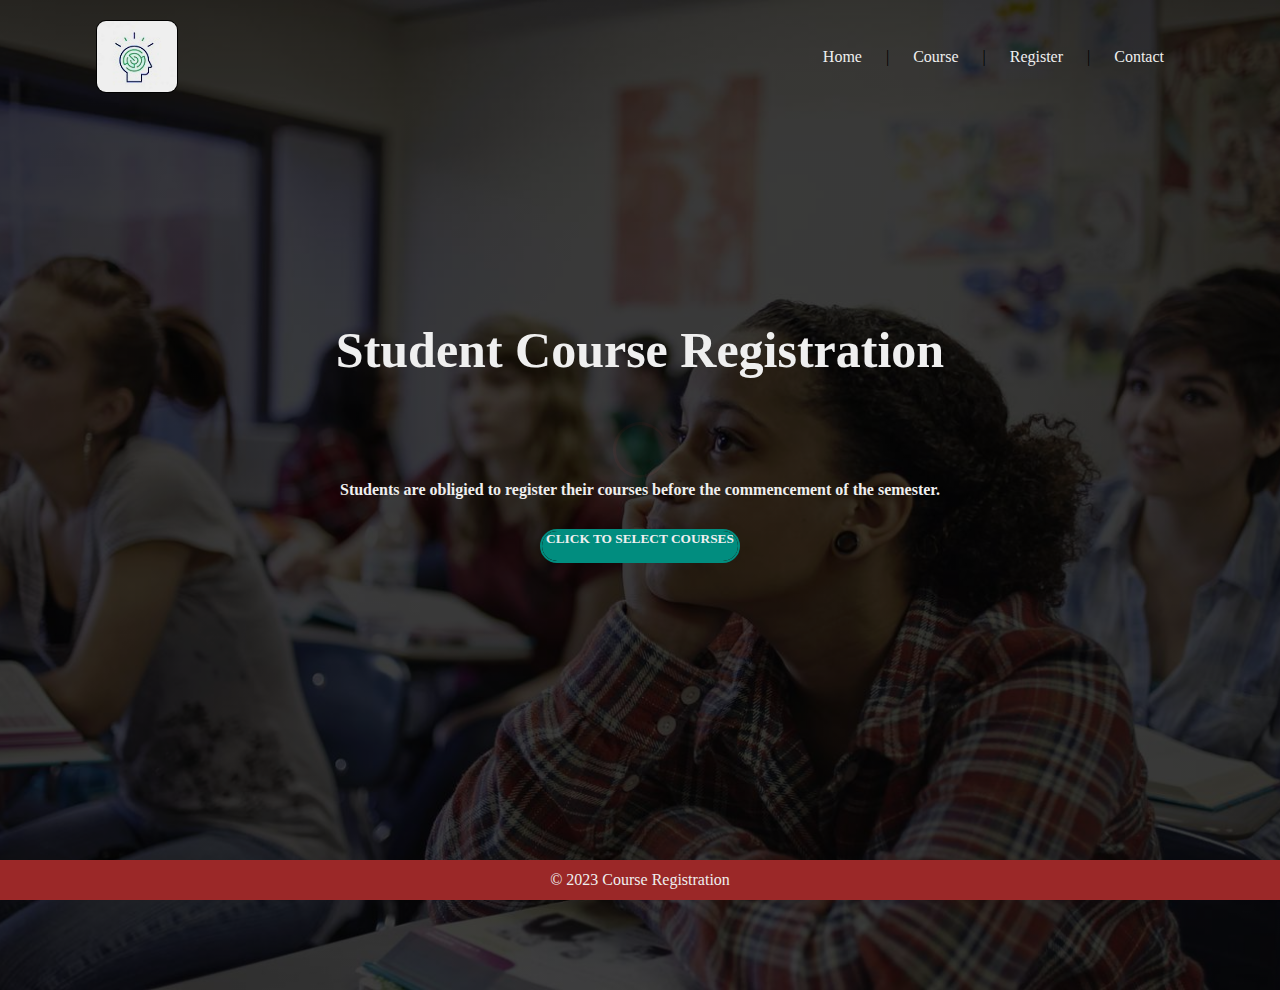
<file: index.HTML>
<!DOCTYPE html>
<html lang="en">
<head>
    <meta charset="UTF-8">
    <meta name="viewport" content="width=device-width, initial-scale=1.0">
    <title>Home</title>
    <link rel="shortcut icon" type="image/x-icon" href="Images\favicon.jpeg" />
    <link rel="stylesheet" href="stycle.CSS">
</head>
<body>
    <!--Preloader-->
    <div class="preloader">
        <div class="loader"></div>
    </div>
    <!-- preloader ends -->

    <div class="motherDiv">
        <header class="mHeader">
            <nav class="mNav">
                <img src="Images\schoollogo.jpeg" alt="schoollogo" class="logo" >
                <div class="mDiv">
                    <span><a href="index.HTML">Home </a></span> |
                    <span><a href="course.HTML">Course </a></span> |
                    <span><a href="register.HTML">Register</a></span> |
                    <span><a href="contact.HTML">Contact</a></span>
                </div>
            </nav>
        </header>
   
        <section class="sectOne">
            <h1>Student Course Registration</h1>
            <p>Students are obligied to register their courses before the commencement of the semester.</p>
            <button><span class="butnSpan"><a href="course.HTML">CLICK TO SELECT COURSES</a></span></button>
        </section>

        <footer class="foota">
                <span>© 2023 Course Registration</span>
        </footer>
    </div>
    
</body>
<script src="jquery/jquery.js" type="text/javascript"></script>
<script src="script.JS" type="text/javascript"></script>
</html>
</file>
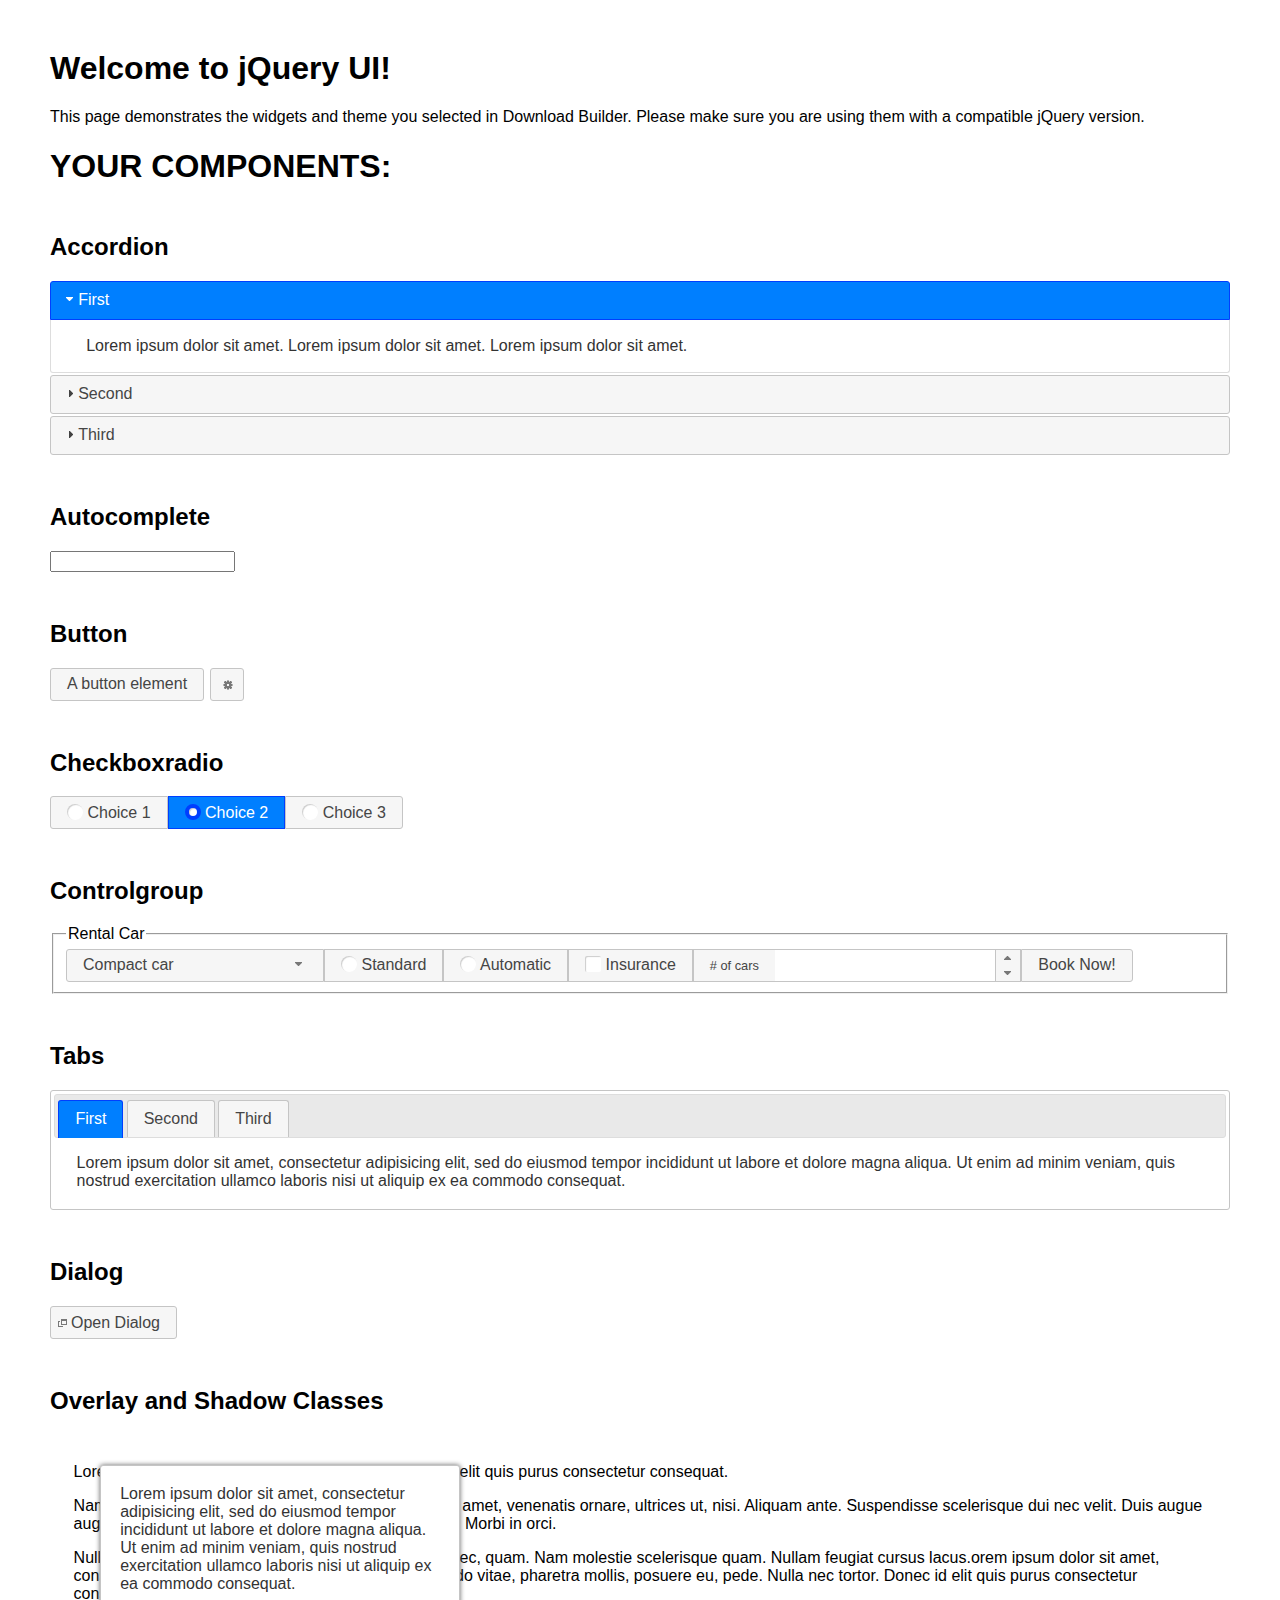
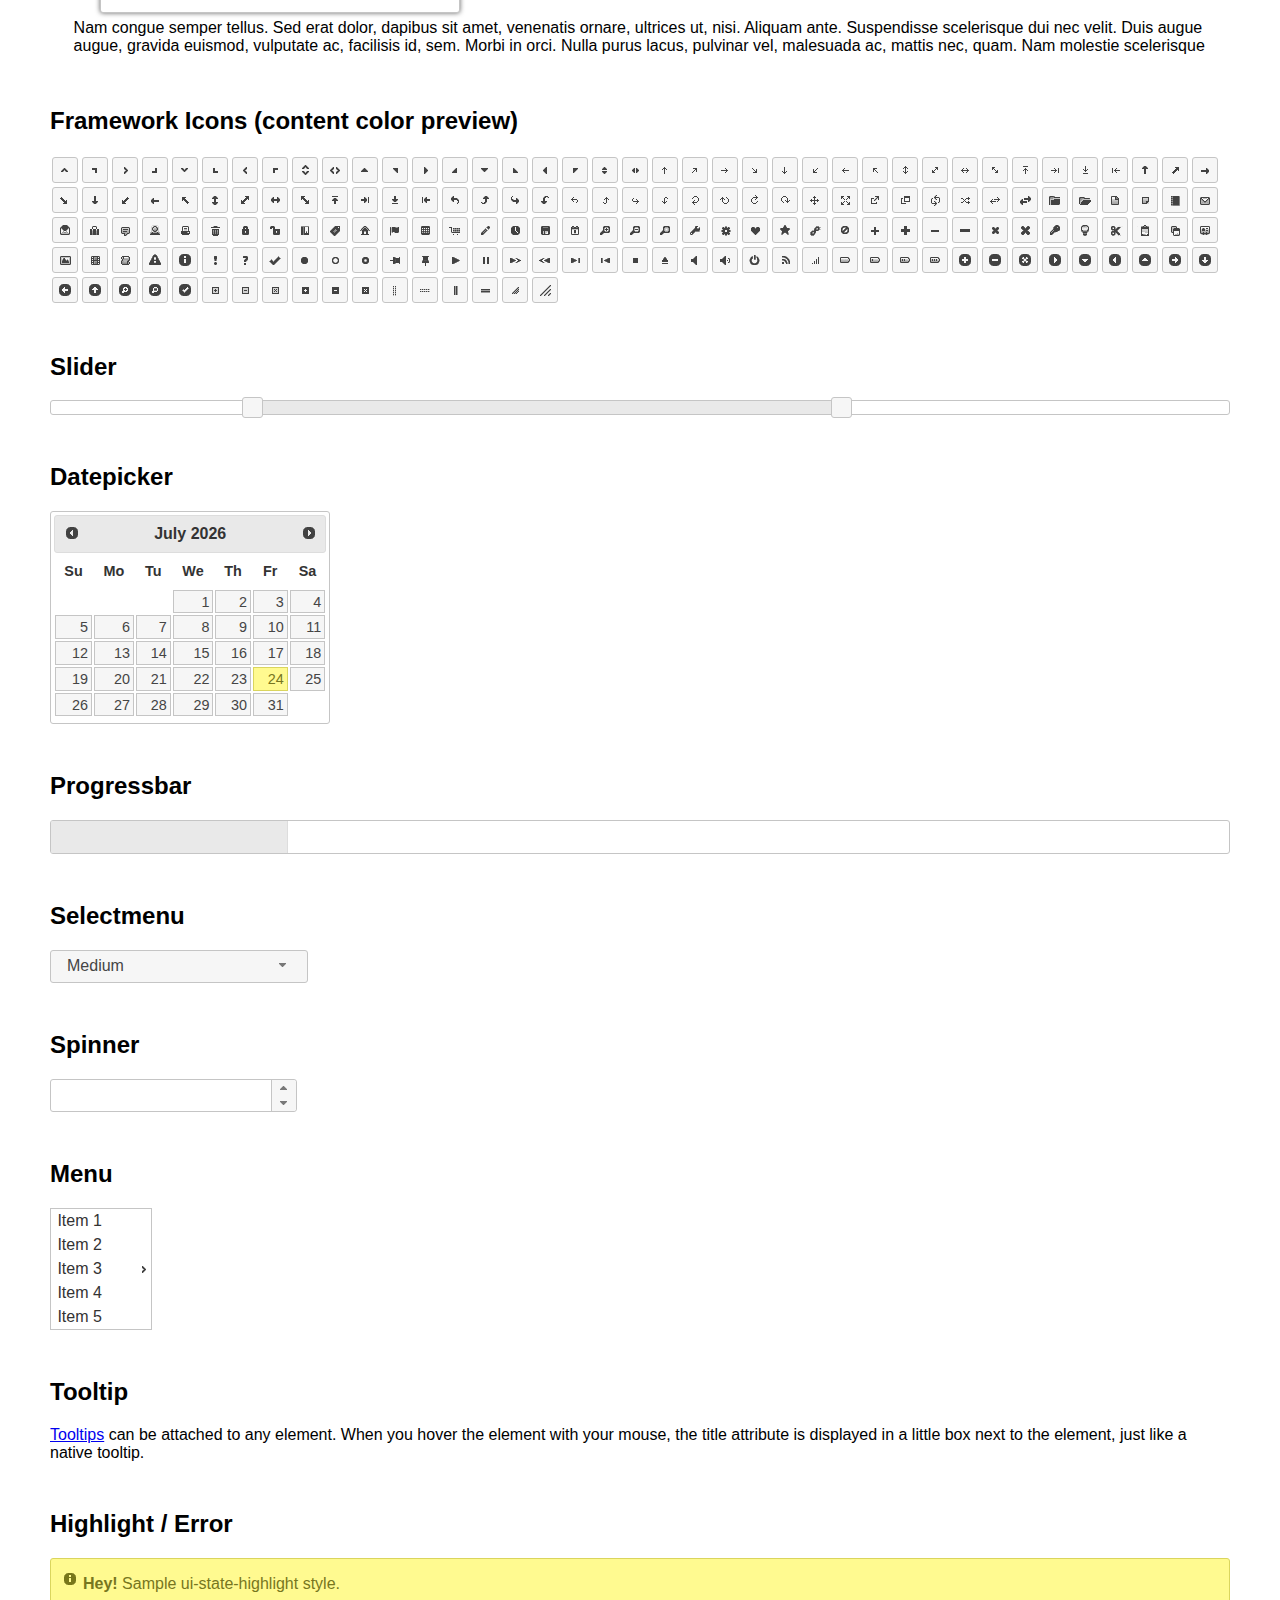
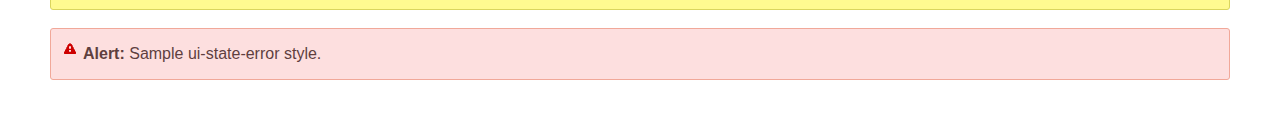
<file: jquery ui/index.html>
<!doctype html>
<html lang="us">
<head>
	<meta charset="utf-8">
	<title>jQuery UI Example Page</title>
	<link href="jquery-ui.css" rel="stylesheet">
	<style>
	body{
		font-family: "Trebuchet MS", sans-serif;
		margin: 50px;
	}
	.demoHeaders {
		margin-top: 2em;
	}
	#dialog-link {
		padding: .4em 1em .4em 20px;
		text-decoration: none;
		position: relative;
	}
	#dialog-link span.ui-icon {
		margin: 0 5px 0 0;
		position: absolute;
		left: .2em;
		top: 50%;
		margin-top: -8px;
	}
	#icons {
		margin: 0;
		padding: 0;
	}
	#icons li {
		margin: 2px;
		position: relative;
		padding: 4px 0;
		cursor: pointer;
		float: left;
		list-style: none;
	}
	#icons span.ui-icon {
		float: left;
		margin: 0 4px;
	}
	.fakewindowcontain .ui-widget-overlay {
		position: absolute;
	}
	select {
		width: 200px;
	}
	</style>
</head>
<body>

<h1>Welcome to jQuery UI!</h1>

<div class="ui-widget">
	<p>This page demonstrates the widgets and theme you selected in Download Builder. Please make sure you are using them with a compatible jQuery version.</p>
</div>

<h1>YOUR COMPONENTS:</h1>

<!-- Accordion -->
<h2 class="demoHeaders">Accordion</h2>
<div id="accordion">
	<h3>First</h3>
	<div>Lorem ipsum dolor sit amet. Lorem ipsum dolor sit amet. Lorem ipsum dolor sit amet.</div>
	<h3>Second</h3>
	<div>Phasellus mattis tincidunt nibh.</div>
	<h3>Third</h3>
	<div>Nam dui erat, auctor a, dignissim quis.</div>
</div>

<!-- Autocomplete -->
<h2 class="demoHeaders">Autocomplete</h2>
<div>
	<input id="autocomplete" title="type &quot;a&quot;">
</div>

<!-- Button -->
<h2 class="demoHeaders">Button</h2>
<button id="button">A button element</button>
<button id="button-icon">An icon-only button</button>

<!-- Checkboxradio -->
<h2 class="demoHeaders">Checkboxradio</h2>
<form style="margin-top: 1em;">
	<div id="radioset">
		<input type="radio" id="radio1" name="radio"><label for="radio1">Choice 1</label>
		<input type="radio" id="radio2" name="radio" checked="checked"><label for="radio2">Choice 2</label>
		<input type="radio" id="radio3" name="radio"><label for="radio3">Choice 3</label>
	</div>
</form>

<!-- Controlgroup -->
<h2 class="demoHeaders">Controlgroup</h2>
<fieldset>
	<legend>Rental Car</legend>
	<div id="controlgroup">
		<select id="car-type">
			<option>Compact car</option>
			<option>Midsize car</option>
			<option>Full size car</option>
			<option>SUV</option>
			<option>Luxury</option>
			<option>Truck</option>
			<option>Van</option>
		</select>
		<label for="transmission-standard">Standard</label>
		<input type="radio" name="transmission" id="transmission-standard">
		<label for="transmission-automatic">Automatic</label>
		<input type="radio" name="transmission" id="transmission-automatic">
		<label for="insurance">Insurance</label>
		<input type="checkbox" name="insurance" id="insurance">
		<label for="horizontal-spinner" class="ui-controlgroup-label"># of cars</label>
		<input id="horizontal-spinner" class="ui-spinner-input">
		<button>Book Now!</button>
	</div>
</fieldset>

<!-- Tabs -->
<h2 class="demoHeaders">Tabs</h2>
<div id="tabs">
	<ul>
		<li><a href="#tabs-1">First</a></li>
		<li><a href="#tabs-2">Second</a></li>
		<li><a href="#tabs-3">Third</a></li>
	</ul>
	<div id="tabs-1">Lorem ipsum dolor sit amet, consectetur adipisicing elit, sed do eiusmod tempor incididunt ut labore et dolore magna aliqua. Ut enim ad minim veniam, quis nostrud exercitation ullamco laboris nisi ut aliquip ex ea commodo consequat.</div>
	<div id="tabs-2">Phasellus mattis tincidunt nibh. Cras orci urna, blandit id, pretium vel, aliquet ornare, felis. Maecenas scelerisque sem non nisl. Fusce sed lorem in enim dictum bibendum.</div>
	<div id="tabs-3">Nam dui erat, auctor a, dignissim quis, sollicitudin eu, felis. Pellentesque nisi urna, interdum eget, sagittis et, consequat vestibulum, lacus. Mauris porttitor ullamcorper augue.</div>
</div>

<h2 class="demoHeaders">Dialog</h2>
<p>
	<button id="dialog-link" class="ui-button ui-corner-all ui-widget">
		<span class="ui-icon ui-icon-newwin"></span>Open Dialog
	</button>
</p>

<h2 class="demoHeaders">Overlay and Shadow Classes</h2>
<div style="position: relative; width: 96%; height: 200px; padding:1% 2%; overflow:hidden;" class="fakewindowcontain">
	<p>Lorem ipsum dolor sit amet,  Nulla nec tortor. Donec id elit quis purus consectetur consequat. </p><p>Nam congue semper tellus. Sed erat dolor, dapibus sit amet, venenatis ornare, ultrices ut, nisi. Aliquam ante. Suspendisse scelerisque dui nec velit. Duis augue augue, gravida euismod, vulputate ac, facilisis id, sem. Morbi in orci. </p><p>Nulla purus lacus, pulvinar vel, malesuada ac, mattis nec, quam. Nam molestie scelerisque quam. Nullam feugiat cursus lacus.orem ipsum dolor sit amet, consectetur adipiscing elit. Donec libero risus, commodo vitae, pharetra mollis, posuere eu, pede. Nulla nec tortor. Donec id elit quis purus consectetur consequat. </p><p>Nam congue semper tellus. Sed erat dolor, dapibus sit amet, venenatis ornare, ultrices ut, nisi. Aliquam ante. Suspendisse scelerisque dui nec velit. Duis augue augue, gravida euismod, vulputate ac, facilisis id, sem. Morbi in orci. Nulla purus lacus, pulvinar vel, malesuada ac, mattis nec, quam. Nam molestie scelerisque quam. </p><p>Nullam feugiat cursus lacus.orem ipsum dolor sit amet, consectetur adipiscing elit. Donec libero risus, commodo vitae, pharetra mollis, posuere eu, pede. Nulla nec tortor. Donec id elit quis purus consectetur consequat. Nam congue semper tellus. Sed erat dolor, dapibus sit amet, venenatis ornare, ultrices ut, nisi. Aliquam ante. </p><p>Suspendisse scelerisque dui nec velit. Duis augue augue, gravida euismod, vulputate ac, facilisis id, sem. Morbi in orci. Nulla purus lacus, pulvinar vel, malesuada ac, mattis nec, quam. Nam molestie scelerisque quam. Nullam feugiat cursus lacus.orem ipsum dolor sit amet, consectetur adipiscing elit. Donec libero risus, commodo vitae, pharetra mollis, posuere eu, pede. Nulla nec tortor. Donec id elit quis purus consectetur consequat. Nam congue semper tellus. Sed erat dolor, dapibus sit amet, venenatis ornare, ultrices ut, nisi. </p>

	<!-- ui-dialog -->
	<div class="ui-widget-overlay ui-front"></div>
	<div style="position: absolute; width: 320px; left: 50px; top: 30px; padding: 1.2em" class="ui-widget ui-front ui-widget-content ui-corner-all ui-widget-shadow">
		Lorem ipsum dolor sit amet, consectetur adipisicing elit, sed do eiusmod tempor incididunt ut labore et dolore magna aliqua. Ut enim ad minim veniam, quis nostrud exercitation ullamco laboris nisi ut aliquip ex ea commodo consequat.
	</div>

</div>

<!-- ui-dialog -->
<div id="dialog" title="Dialog Title">
	<p>Lorem ipsum dolor sit amet, consectetur adipisicing elit, sed do eiusmod tempor incididunt ut labore et dolore magna aliqua. Ut enim ad minim veniam, quis nostrud exercitation ullamco laboris nisi ut aliquip ex ea commodo consequat.</p>
</div>


<h2 class="demoHeaders">Framework Icons (content color preview)</h2>
<ul id="icons" class="ui-widget ui-helper-clearfix">
	<li class="ui-state-default ui-corner-all" title=".ui-icon-caret-1-n"><span class="ui-icon ui-icon-caret-1-n"></span></li>
	<li class="ui-state-default ui-corner-all" title=".ui-icon-caret-1-ne"><span class="ui-icon ui-icon-caret-1-ne"></span></li>
	<li class="ui-state-default ui-corner-all" title=".ui-icon-caret-1-e"><span class="ui-icon ui-icon-caret-1-e"></span></li>
	<li class="ui-state-default ui-corner-all" title=".ui-icon-caret-1-se"><span class="ui-icon ui-icon-caret-1-se"></span></li>
	<li class="ui-state-default ui-corner-all" title=".ui-icon-caret-1-s"><span class="ui-icon ui-icon-caret-1-s"></span></li>
	<li class="ui-state-default ui-corner-all" title=".ui-icon-caret-1-sw"><span class="ui-icon ui-icon-caret-1-sw"></span></li>
	<li class="ui-state-default ui-corner-all" title=".ui-icon-caret-1-w"><span class="ui-icon ui-icon-caret-1-w"></span></li>
	<li class="ui-state-default ui-corner-all" title=".ui-icon-caret-1-nw"><span class="ui-icon ui-icon-caret-1-nw"></span></li>
	<li class="ui-state-default ui-corner-all" title=".ui-icon-caret-2-n-s"><span class="ui-icon ui-icon-caret-2-n-s"></span></li>
	<li class="ui-state-default ui-corner-all" title=".ui-icon-caret-2-e-w"><span class="ui-icon ui-icon-caret-2-e-w"></span></li>
	<li class="ui-state-default ui-corner-all" title=".ui-icon-triangle-1-n"><span class="ui-icon ui-icon-triangle-1-n"></span></li>
	<li class="ui-state-default ui-corner-all" title=".ui-icon-triangle-1-ne"><span class="ui-icon ui-icon-triangle-1-ne"></span></li>
	<li class="ui-state-default ui-corner-all" title=".ui-icon-triangle-1-e"><span class="ui-icon ui-icon-triangle-1-e"></span></li>
	<li class="ui-state-default ui-corner-all" title=".ui-icon-triangle-1-se"><span class="ui-icon ui-icon-triangle-1-se"></span></li>
	<li class="ui-state-default ui-corner-all" title=".ui-icon-triangle-1-s"><span class="ui-icon ui-icon-triangle-1-s"></span></li>
	<li class="ui-state-default ui-corner-all" title=".ui-icon-triangle-1-sw"><span class="ui-icon ui-icon-triangle-1-sw"></span></li>
	<li class="ui-state-default ui-corner-all" title=".ui-icon-triangle-1-w"><span class="ui-icon ui-icon-triangle-1-w"></span></li>
	<li class="ui-state-default ui-corner-all" title=".ui-icon-triangle-1-nw"><span class="ui-icon ui-icon-triangle-1-nw"></span></li>
	<li class="ui-state-default ui-corner-all" title=".ui-icon-triangle-2-n-s"><span class="ui-icon ui-icon-triangle-2-n-s"></span></li>
	<li class="ui-state-default ui-corner-all" title=".ui-icon-triangle-2-e-w"><span class="ui-icon ui-icon-triangle-2-e-w"></span></li>
	<li class="ui-state-default ui-corner-all" title=".ui-icon-arrow-1-n"><span class="ui-icon ui-icon-arrow-1-n"></span></li>
	<li class="ui-state-default ui-corner-all" title=".ui-icon-arrow-1-ne"><span class="ui-icon ui-icon-arrow-1-ne"></span></li>
	<li class="ui-state-default ui-corner-all" title=".ui-icon-arrow-1-e"><span class="ui-icon ui-icon-arrow-1-e"></span></li>
	<li class="ui-state-default ui-corner-all" title=".ui-icon-arrow-1-se"><span class="ui-icon ui-icon-arrow-1-se"></span></li>
	<li class="ui-state-default ui-corner-all" title=".ui-icon-arrow-1-s"><span class="ui-icon ui-icon-arrow-1-s"></span></li>
	<li class="ui-state-default ui-corner-all" title=".ui-icon-arrow-1-sw"><span class="ui-icon ui-icon-arrow-1-sw"></span></li>
	<li class="ui-state-default ui-corner-all" title=".ui-icon-arrow-1-w"><span class="ui-icon ui-icon-arrow-1-w"></span></li>
	<li class="ui-state-default ui-corner-all" title=".ui-icon-arrow-1-nw"><span class="ui-icon ui-icon-arrow-1-nw"></span></li>
	<li class="ui-state-default ui-corner-all" title=".ui-icon-arrow-2-n-s"><span class="ui-icon ui-icon-arrow-2-n-s"></span></li>
	<li class="ui-state-default ui-corner-all" title=".ui-icon-arrow-2-ne-sw"><span class="ui-icon ui-icon-arrow-2-ne-sw"></span></li>
	<li class="ui-state-default ui-corner-all" title=".ui-icon-arrow-2-e-w"><span class="ui-icon ui-icon-arrow-2-e-w"></span></li>
	<li class="ui-state-default ui-corner-all" title=".ui-icon-arrow-2-se-nw"><span class="ui-icon ui-icon-arrow-2-se-nw"></span></li>
	<li class="ui-state-default ui-corner-all" title=".ui-icon-arrowstop-1-n"><span class="ui-icon ui-icon-arrowstop-1-n"></span></li>
	<li class="ui-state-default ui-corner-all" title=".ui-icon-arrowstop-1-e"><span class="ui-icon ui-icon-arrowstop-1-e"></span></li>
	<li class="ui-state-default ui-corner-all" title=".ui-icon-arrowstop-1-s"><span class="ui-icon ui-icon-arrowstop-1-s"></span></li>
	<li class="ui-state-default ui-corner-all" title=".ui-icon-arrowstop-1-w"><span class="ui-icon ui-icon-arrowstop-1-w"></span></li>
	<li class="ui-state-default ui-corner-all" title=".ui-icon-arrowthick-1-n"><span class="ui-icon ui-icon-arrowthick-1-n"></span></li>
	<li class="ui-state-default ui-corner-all" title=".ui-icon-arrowthick-1-ne"><span class="ui-icon ui-icon-arrowthick-1-ne"></span></li>
	<li class="ui-state-default ui-corner-all" title=".ui-icon-arrowthick-1-e"><span class="ui-icon ui-icon-arrowthick-1-e"></span></li>
	<li class="ui-state-default ui-corner-all" title=".ui-icon-arrowthick-1-se"><span class="ui-icon ui-icon-arrowthick-1-se"></span></li>
	<li class="ui-state-default ui-corner-all" title=".ui-icon-arrowthick-1-s"><span class="ui-icon ui-icon-arrowthick-1-s"></span></li>
	<li class="ui-state-default ui-corner-all" title=".ui-icon-arrowthick-1-sw"><span class="ui-icon ui-icon-arrowthick-1-sw"></span></li>
	<li class="ui-state-default ui-corner-all" title=".ui-icon-arrowthick-1-w"><span class="ui-icon ui-icon-arrowthick-1-w"></span></li>
	<li class="ui-state-default ui-corner-all" title=".ui-icon-arrowthick-1-nw"><span class="ui-icon ui-icon-arrowthick-1-nw"></span></li>
	<li class="ui-state-default ui-corner-all" title=".ui-icon-arrowthick-2-n-s"><span class="ui-icon ui-icon-arrowthick-2-n-s"></span></li>
	<li class="ui-state-default ui-corner-all" title=".ui-icon-arrowthick-2-ne-sw"><span class="ui-icon ui-icon-arrowthick-2-ne-sw"></span></li>
	<li class="ui-state-default ui-corner-all" title=".ui-icon-arrowthick-2-e-w"><span class="ui-icon ui-icon-arrowthick-2-e-w"></span></li>
	<li class="ui-state-default ui-corner-all" title=".ui-icon-arrowthick-2-se-nw"><span class="ui-icon ui-icon-arrowthick-2-se-nw"></span></li>
	<li class="ui-state-default ui-corner-all" title=".ui-icon-arrowthickstop-1-n"><span class="ui-icon ui-icon-arrowthickstop-1-n"></span></li>
	<li class="ui-state-default ui-corner-all" title=".ui-icon-arrowthickstop-1-e"><span class="ui-icon ui-icon-arrowthickstop-1-e"></span></li>
	<li class="ui-state-default ui-corner-all" title=".ui-icon-arrowthickstop-1-s"><span class="ui-icon ui-icon-arrowthickstop-1-s"></span></li>
	<li class="ui-state-default ui-corner-all" title=".ui-icon-arrowthickstop-1-w"><span class="ui-icon ui-icon-arrowthickstop-1-w"></span></li>
	<li class="ui-state-default ui-corner-all" title=".ui-icon-arrowreturnthick-1-w"><span class="ui-icon ui-icon-arrowreturnthick-1-w"></span></li>
	<li class="ui-state-default ui-corner-all" title=".ui-icon-arrowreturnthick-1-n"><span class="ui-icon ui-icon-arrowreturnthick-1-n"></span></li>
	<li class="ui-state-default ui-corner-all" title=".ui-icon-arrowreturnthick-1-e"><span class="ui-icon ui-icon-arrowreturnthick-1-e"></span></li>
	<li class="ui-state-default ui-corner-all" title=".ui-icon-arrowreturnthick-1-s"><span class="ui-icon ui-icon-arrowreturnthick-1-s"></span></li>
	<li class="ui-state-default ui-corner-all" title=".ui-icon-arrowreturn-1-w"><span class="ui-icon ui-icon-arrowreturn-1-w"></span></li>
	<li class="ui-state-default ui-corner-all" title=".ui-icon-arrowreturn-1-n"><span class="ui-icon ui-icon-arrowreturn-1-n"></span></li>
	<li class="ui-state-default ui-corner-all" title=".ui-icon-arrowreturn-1-e"><span class="ui-icon ui-icon-arrowreturn-1-e"></span></li>
	<li class="ui-state-default ui-corner-all" title=".ui-icon-arrowreturn-1-s"><span class="ui-icon ui-icon-arrowreturn-1-s"></span></li>
	<li class="ui-state-default ui-corner-all" title=".ui-icon-arrowrefresh-1-w"><span class="ui-icon ui-icon-arrowrefresh-1-w"></span></li>
	<li class="ui-state-default ui-corner-all" title=".ui-icon-arrowrefresh-1-n"><span class="ui-icon ui-icon-arrowrefresh-1-n"></span></li>
	<li class="ui-state-default ui-corner-all" title=".ui-icon-arrowrefresh-1-e"><span class="ui-icon ui-icon-arrowrefresh-1-e"></span></li>
	<li class="ui-state-default ui-corner-all" title=".ui-icon-arrowrefresh-1-s"><span class="ui-icon ui-icon-arrowrefresh-1-s"></span></li>
	<li class="ui-state-default ui-corner-all" title=".ui-icon-arrow-4"><span class="ui-icon ui-icon-arrow-4"></span></li>
	<li class="ui-state-default ui-corner-all" title=".ui-icon-arrow-4-diag"><span class="ui-icon ui-icon-arrow-4-diag"></span></li>
	<li class="ui-state-default ui-corner-all" title=".ui-icon-extlink"><span class="ui-icon ui-icon-extlink"></span></li>
	<li class="ui-state-default ui-corner-all" title=".ui-icon-newwin"><span class="ui-icon ui-icon-newwin"></span></li>
	<li class="ui-state-default ui-corner-all" title=".ui-icon-refresh"><span class="ui-icon ui-icon-refresh"></span></li>
	<li class="ui-state-default ui-corner-all" title=".ui-icon-shuffle"><span class="ui-icon ui-icon-shuffle"></span></li>
	<li class="ui-state-default ui-corner-all" title=".ui-icon-transfer-e-w"><span class="ui-icon ui-icon-transfer-e-w"></span></li>
	<li class="ui-state-default ui-corner-all" title=".ui-icon-transferthick-e-w"><span class="ui-icon ui-icon-transferthick-e-w"></span></li>
	<li class="ui-state-default ui-corner-all" title=".ui-icon-folder-collapsed"><span class="ui-icon ui-icon-folder-collapsed"></span></li>
	<li class="ui-state-default ui-corner-all" title=".ui-icon-folder-open"><span class="ui-icon ui-icon-folder-open"></span></li>
	<li class="ui-state-default ui-corner-all" title=".ui-icon-document"><span class="ui-icon ui-icon-document"></span></li>
	<li class="ui-state-default ui-corner-all" title=".ui-icon-document-b"><span class="ui-icon ui-icon-document-b"></span></li>
	<li class="ui-state-default ui-corner-all" title=".ui-icon-note"><span class="ui-icon ui-icon-note"></span></li>
	<li class="ui-state-default ui-corner-all" title=".ui-icon-mail-closed"><span class="ui-icon ui-icon-mail-closed"></span></li>
	<li class="ui-state-default ui-corner-all" title=".ui-icon-mail-open"><span class="ui-icon ui-icon-mail-open"></span></li>
	<li class="ui-state-default ui-corner-all" title=".ui-icon-suitcase"><span class="ui-icon ui-icon-suitcase"></span></li>
	<li class="ui-state-default ui-corner-all" title=".ui-icon-comment"><span class="ui-icon ui-icon-comment"></span></li>
	<li class="ui-state-default ui-corner-all" title=".ui-icon-person"><span class="ui-icon ui-icon-person"></span></li>
	<li class="ui-state-default ui-corner-all" title=".ui-icon-print"><span class="ui-icon ui-icon-print"></span></li>
	<li class="ui-state-default ui-corner-all" title=".ui-icon-trash"><span class="ui-icon ui-icon-trash"></span></li>
	<li class="ui-state-default ui-corner-all" title=".ui-icon-locked"><span class="ui-icon ui-icon-locked"></span></li>
	<li class="ui-state-default ui-corner-all" title=".ui-icon-unlocked"><span class="ui-icon ui-icon-unlocked"></span></li>
	<li class="ui-state-default ui-corner-all" title=".ui-icon-bookmark"><span class="ui-icon ui-icon-bookmark"></span></li>
	<li class="ui-state-default ui-corner-all" title=".ui-icon-tag"><span class="ui-icon ui-icon-tag"></span></li>
	<li class="ui-state-default ui-corner-all" title=".ui-icon-home"><span class="ui-icon ui-icon-home"></span></li>
	<li class="ui-state-default ui-corner-all" title=".ui-icon-flag"><span class="ui-icon ui-icon-flag"></span></li>
	<li class="ui-state-default ui-corner-all" title=".ui-icon-calculator"><span class="ui-icon ui-icon-calculator"></span></li>
	<li class="ui-state-default ui-corner-all" title=".ui-icon-cart"><span class="ui-icon ui-icon-cart"></span></li>
	<li class="ui-state-default ui-corner-all" title=".ui-icon-pencil"><span class="ui-icon ui-icon-pencil"></span></li>
	<li class="ui-state-default ui-corner-all" title=".ui-icon-clock"><span class="ui-icon ui-icon-clock"></span></li>
	<li class="ui-state-default ui-corner-all" title=".ui-icon-disk"><span class="ui-icon ui-icon-disk"></span></li>
	<li class="ui-state-default ui-corner-all" title=".ui-icon-calendar"><span class="ui-icon ui-icon-calendar"></span></li>
	<li class="ui-state-default ui-corner-all" title=".ui-icon-zoomin"><span class="ui-icon ui-icon-zoomin"></span></li>
	<li class="ui-state-default ui-corner-all" title=".ui-icon-zoomout"><span class="ui-icon ui-icon-zoomout"></span></li>
	<li class="ui-state-default ui-corner-all" title=".ui-icon-search"><span class="ui-icon ui-icon-search"></span></li>
	<li class="ui-state-default ui-corner-all" title=".ui-icon-wrench"><span class="ui-icon ui-icon-wrench"></span></li>
	<li class="ui-state-default ui-corner-all" title=".ui-icon-gear"><span class="ui-icon ui-icon-gear"></span></li>
	<li class="ui-state-default ui-corner-all" title=".ui-icon-heart"><span class="ui-icon ui-icon-heart"></span></li>
	<li class="ui-state-default ui-corner-all" title=".ui-icon-star"><span class="ui-icon ui-icon-star"></span></li>
	<li class="ui-state-default ui-corner-all" title=".ui-icon-link"><span class="ui-icon ui-icon-link"></span></li>
	<li class="ui-state-default ui-corner-all" title=".ui-icon-cancel"><span class="ui-icon ui-icon-cancel"></span></li>
	<li class="ui-state-default ui-corner-all" title=".ui-icon-plus"><span class="ui-icon ui-icon-plus"></span></li>
	<li class="ui-state-default ui-corner-all" title=".ui-icon-plusthick"><span class="ui-icon ui-icon-plusthick"></span></li>
	<li class="ui-state-default ui-corner-all" title=".ui-icon-minus"><span class="ui-icon ui-icon-minus"></span></li>
	<li class="ui-state-default ui-corner-all" title=".ui-icon-minusthick"><span class="ui-icon ui-icon-minusthick"></span></li>
	<li class="ui-state-default ui-corner-all" title=".ui-icon-close"><span class="ui-icon ui-icon-close"></span></li>
	<li class="ui-state-default ui-corner-all" title=".ui-icon-closethick"><span class="ui-icon ui-icon-closethick"></span></li>
	<li class="ui-state-default ui-corner-all" title=".ui-icon-key"><span class="ui-icon ui-icon-key"></span></li>
	<li class="ui-state-default ui-corner-all" title=".ui-icon-lightbulb"><span class="ui-icon ui-icon-lightbulb"></span></li>
	<li class="ui-state-default ui-corner-all" title=".ui-icon-scissors"><span class="ui-icon ui-icon-scissors"></span></li>
	<li class="ui-state-default ui-corner-all" title=".ui-icon-clipboard"><span class="ui-icon ui-icon-clipboard"></span></li>
	<li class="ui-state-default ui-corner-all" title=".ui-icon-copy"><span class="ui-icon ui-icon-copy"></span></li>
	<li class="ui-state-default ui-corner-all" title=".ui-icon-contact"><span class="ui-icon ui-icon-contact"></span></li>
	<li class="ui-state-default ui-corner-all" title=".ui-icon-image"><span class="ui-icon ui-icon-image"></span></li>
	<li class="ui-state-default ui-corner-all" title=".ui-icon-video"><span class="ui-icon ui-icon-video"></span></li>
	<li class="ui-state-default ui-corner-all" title=".ui-icon-script"><span class="ui-icon ui-icon-script"></span></li>
	<li class="ui-state-default ui-corner-all" title=".ui-icon-alert"><span class="ui-icon ui-icon-alert"></span></li>
	<li class="ui-state-default ui-corner-all" title=".ui-icon-info"><span class="ui-icon ui-icon-info"></span></li>
	<li class="ui-state-default ui-corner-all" title=".ui-icon-notice"><span class="ui-icon ui-icon-notice"></span></li>
	<li class="ui-state-default ui-corner-all" title=".ui-icon-help"><span class="ui-icon ui-icon-help"></span></li>
	<li class="ui-state-default ui-corner-all" title=".ui-icon-check"><span class="ui-icon ui-icon-check"></span></li>
	<li class="ui-state-default ui-corner-all" title=".ui-icon-bullet"><span class="ui-icon ui-icon-bullet"></span></li>
	<li class="ui-state-default ui-corner-all" title=".ui-icon-radio-off"><span class="ui-icon ui-icon-radio-off"></span></li>
	<li class="ui-state-default ui-corner-all" title=".ui-icon-radio-on"><span class="ui-icon ui-icon-radio-on"></span></li>
	<li class="ui-state-default ui-corner-all" title=".ui-icon-pin-w"><span class="ui-icon ui-icon-pin-w"></span></li>
	<li class="ui-state-default ui-corner-all" title=".ui-icon-pin-s"><span class="ui-icon ui-icon-pin-s"></span></li>
	<li class="ui-state-default ui-corner-all" title=".ui-icon-play"><span class="ui-icon ui-icon-play"></span></li>
	<li class="ui-state-default ui-corner-all" title=".ui-icon-pause"><span class="ui-icon ui-icon-pause"></span></li>
	<li class="ui-state-default ui-corner-all" title=".ui-icon-seek-next"><span class="ui-icon ui-icon-seek-next"></span></li>
	<li class="ui-state-default ui-corner-all" title=".ui-icon-seek-prev"><span class="ui-icon ui-icon-seek-prev"></span></li>
	<li class="ui-state-default ui-corner-all" title=".ui-icon-seek-end"><span class="ui-icon ui-icon-seek-end"></span></li>
	<li class="ui-state-default ui-corner-all" title=".ui-icon-seek-first"><span class="ui-icon ui-icon-seek-first"></span></li>
	<li class="ui-state-default ui-corner-all" title=".ui-icon-stop"><span class="ui-icon ui-icon-stop"></span></li>
	<li class="ui-state-default ui-corner-all" title=".ui-icon-eject"><span class="ui-icon ui-icon-eject"></span></li>
	<li class="ui-state-default ui-corner-all" title=".ui-icon-volume-off"><span class="ui-icon ui-icon-volume-off"></span></li>
	<li class="ui-state-default ui-corner-all" title=".ui-icon-volume-on"><span class="ui-icon ui-icon-volume-on"></span></li>
	<li class="ui-state-default ui-corner-all" title=".ui-icon-power"><span class="ui-icon ui-icon-power"></span></li>
	<li class="ui-state-default ui-corner-all" title=".ui-icon-signal-diag"><span class="ui-icon ui-icon-signal-diag"></span></li>
	<li class="ui-state-default ui-corner-all" title=".ui-icon-signal"><span class="ui-icon ui-icon-signal"></span></li>
	<li class="ui-state-default ui-corner-all" title=".ui-icon-battery-0"><span class="ui-icon ui-icon-battery-0"></span></li>
	<li class="ui-state-default ui-corner-all" title=".ui-icon-battery-1"><span class="ui-icon ui-icon-battery-1"></span></li>
	<li class="ui-state-default ui-corner-all" title=".ui-icon-battery-2"><span class="ui-icon ui-icon-battery-2"></span></li>
	<li class="ui-state-default ui-corner-all" title=".ui-icon-battery-3"><span class="ui-icon ui-icon-battery-3"></span></li>
	<li class="ui-state-default ui-corner-all" title=".ui-icon-circle-plus"><span class="ui-icon ui-icon-circle-plus"></span></li>
	<li class="ui-state-default ui-corner-all" title=".ui-icon-circle-minus"><span class="ui-icon ui-icon-circle-minus"></span></li>
	<li class="ui-state-default ui-corner-all" title=".ui-icon-circle-close"><span class="ui-icon ui-icon-circle-close"></span></li>
	<li class="ui-state-default ui-corner-all" title=".ui-icon-circle-triangle-e"><span class="ui-icon ui-icon-circle-triangle-e"></span></li>
	<li class="ui-state-default ui-corner-all" title=".ui-icon-circle-triangle-s"><span class="ui-icon ui-icon-circle-triangle-s"></span></li>
	<li class="ui-state-default ui-corner-all" title=".ui-icon-circle-triangle-w"><span class="ui-icon ui-icon-circle-triangle-w"></span></li>
	<li class="ui-state-default ui-corner-all" title=".ui-icon-circle-triangle-n"><span class="ui-icon ui-icon-circle-triangle-n"></span></li>
	<li class="ui-state-default ui-corner-all" title=".ui-icon-circle-arrow-e"><span class="ui-icon ui-icon-circle-arrow-e"></span></li>
	<li class="ui-state-default ui-corner-all" title=".ui-icon-circle-arrow-s"><span class="ui-icon ui-icon-circle-arrow-s"></span></li>
	<li class="ui-state-default ui-corner-all" title=".ui-icon-circle-arrow-w"><span class="ui-icon ui-icon-circle-arrow-w"></span></li>
	<li class="ui-state-default ui-corner-all" title=".ui-icon-circle-arrow-n"><span class="ui-icon ui-icon-circle-arrow-n"></span></li>
	<li class="ui-state-default ui-corner-all" title=".ui-icon-circle-zoomin"><span class="ui-icon ui-icon-circle-zoomin"></span></li>
	<li class="ui-state-default ui-corner-all" title=".ui-icon-circle-zoomout"><span class="ui-icon ui-icon-circle-zoomout"></span></li>
	<li class="ui-state-default ui-corner-all" title=".ui-icon-circle-check"><span class="ui-icon ui-icon-circle-check"></span></li>
	<li class="ui-state-default ui-corner-all" title=".ui-icon-circlesmall-plus"><span class="ui-icon ui-icon-circlesmall-plus"></span></li>
	<li class="ui-state-default ui-corner-all" title=".ui-icon-circlesmall-minus"><span class="ui-icon ui-icon-circlesmall-minus"></span></li>
	<li class="ui-state-default ui-corner-all" title=".ui-icon-circlesmall-close"><span class="ui-icon ui-icon-circlesmall-close"></span></li>
	<li class="ui-state-default ui-corner-all" title=".ui-icon-squaresmall-plus"><span class="ui-icon ui-icon-squaresmall-plus"></span></li>
	<li class="ui-state-default ui-corner-all" title=".ui-icon-squaresmall-minus"><span class="ui-icon ui-icon-squaresmall-minus"></span></li>
	<li class="ui-state-default ui-corner-all" title=".ui-icon-squaresmall-close"><span class="ui-icon ui-icon-squaresmall-close"></span></li>
	<li class="ui-state-default ui-corner-all" title=".ui-icon-grip-dotted-vertical"><span class="ui-icon ui-icon-grip-dotted-vertical"></span></li>
	<li class="ui-state-default ui-corner-all" title=".ui-icon-grip-dotted-horizontal"><span class="ui-icon ui-icon-grip-dotted-horizontal"></span></li>
	<li class="ui-state-default ui-corner-all" title=".ui-icon-grip-solid-vertical"><span class="ui-icon ui-icon-grip-solid-vertical"></span></li>
	<li class="ui-state-default ui-corner-all" title=".ui-icon-grip-solid-horizontal"><span class="ui-icon ui-icon-grip-solid-horizontal"></span></li>
	<li class="ui-state-default ui-corner-all" title=".ui-icon-gripsmall-diagonal-se"><span class="ui-icon ui-icon-gripsmall-diagonal-se"></span></li>
	<li class="ui-state-default ui-corner-all" title=".ui-icon-grip-diagonal-se"><span class="ui-icon ui-icon-grip-diagonal-se"></span></li>
</ul>

<!-- Slider -->
<h2 class="demoHeaders">Slider</h2>
<div id="slider"></div>

<!-- Datepicker -->
<h2 class="demoHeaders">Datepicker</h2>
<div id="datepicker"></div>

<!-- Progressbar -->
<h2 class="demoHeaders">Progressbar</h2>
<div id="progressbar"></div>

<!-- Progressbar -->
<h2 class="demoHeaders">Selectmenu</h2>
<select id="selectmenu">
	<option>Slower</option>
	<option>Slow</option>
	<option selected="selected">Medium</option>
	<option>Fast</option>
	<option>Faster</option>
</select>

<!-- Spinner -->
<h2 class="demoHeaders">Spinner</h2>
<input id="spinner">

<!-- Menu -->
<h2 class="demoHeaders">Menu</h2>
<ul style="width:100px;" id="menu">
	<li><div>Item 1</div></li>
	<li><div>Item 2</div></li>
	<li><div>Item 3</div>
		<ul>
			<li><div>Item 3-1</div></li>
			<li><div>Item 3-2</div></li>
			<li><div>Item 3-3</div></li>
			<li><div>Item 3-4</div></li>
			<li><div>Item 3-5</div></li>
		</ul>
	</li>
	<li><div>Item 4</div></li>
	<li><div>Item 5</div></li>
</ul>

<!-- Tooltip -->
<h2 class="demoHeaders">Tooltip</h2>
<p id="tooltip">
	<a href="#" title="That&apos;s what this widget is">Tooltips</a> can be attached to any element. When you hover
the element with your mouse, the title attribute is displayed in a little box next to the element, just like a native tooltip.
</p>

<!-- Highlight / Error -->
<h2 class="demoHeaders">Highlight / Error</h2>
<div class="ui-widget">
	<div class="ui-state-highlight ui-corner-all" style="margin-top: 20px; padding: 0 .7em;">
		<p><span class="ui-icon ui-icon-info" style="float: left; margin-right: .3em;"></span>
		<strong>Hey!</strong> Sample ui-state-highlight style.</p>
	</div>
</div>
<br>
<div class="ui-widget">
	<div class="ui-state-error ui-corner-all" style="padding: 0 .7em;">
		<p><span class="ui-icon ui-icon-alert" style="float: left; margin-right: .3em;"></span>
		<strong>Alert:</strong> Sample ui-state-error style.</p>
	</div>
</div>

<script src="external/jquery/jquery.js"></script>
<script src="jquery-ui.js"></script>
<script>
$( "#accordion" ).accordion();

var availableTags = [
	"ActionScript",
	"AppleScript",
	"Asp",
	"BASIC",
	"C",
	"C++",
	"Clojure",
	"COBOL",
	"ColdFusion",
	"Erlang",
	"Fortran",
	"Groovy",
	"Haskell",
	"Java",
	"JavaScript",
	"Lisp",
	"Perl",
	"PHP",
	"Python",
	"Ruby",
	"Scala",
	"Scheme"
];
$( "#autocomplete" ).autocomplete({
	source: availableTags
});

$( "#button" ).button();
$( "#button-icon" ).button({
	icon: "ui-icon-gear",
	showLabel: false
});

$( "#radioset" ).buttonset();

$( "#controlgroup" ).controlgroup();

$( "#tabs" ).tabs();

$( "#dialog" ).dialog({
	autoOpen: false,
	width: 400,
	buttons: [
		{
			text: "Ok",
			click: function() {
				$( this ).dialog( "close" );
			}
		},
		{
			text: "Cancel",
			click: function() {
				$( this ).dialog( "close" );
			}
		}
	]
});

// Link to open the dialog
$( "#dialog-link" ).click(function( event ) {
	$( "#dialog" ).dialog( "open" );
	event.preventDefault();
});

$( "#datepicker" ).datepicker({
	inline: true
});

$( "#slider" ).slider({
	range: true,
	values: [ 17, 67 ]
});

$( "#progressbar" ).progressbar({
	value: 20
});

$( "#spinner" ).spinner();

$( "#menu" ).menu();

$( "#tooltip" ).tooltip();

$( "#selectmenu" ).selectmenu();

// Hover states on the static widgets
$( "#dialog-link, #icons li" ).hover(
	function() {
		$( this ).addClass( "ui-state-hover" );
	},
	function() {
		$( this ).removeClass( "ui-state-hover" );
	}
);
</script>
</body>
</html>
</file>
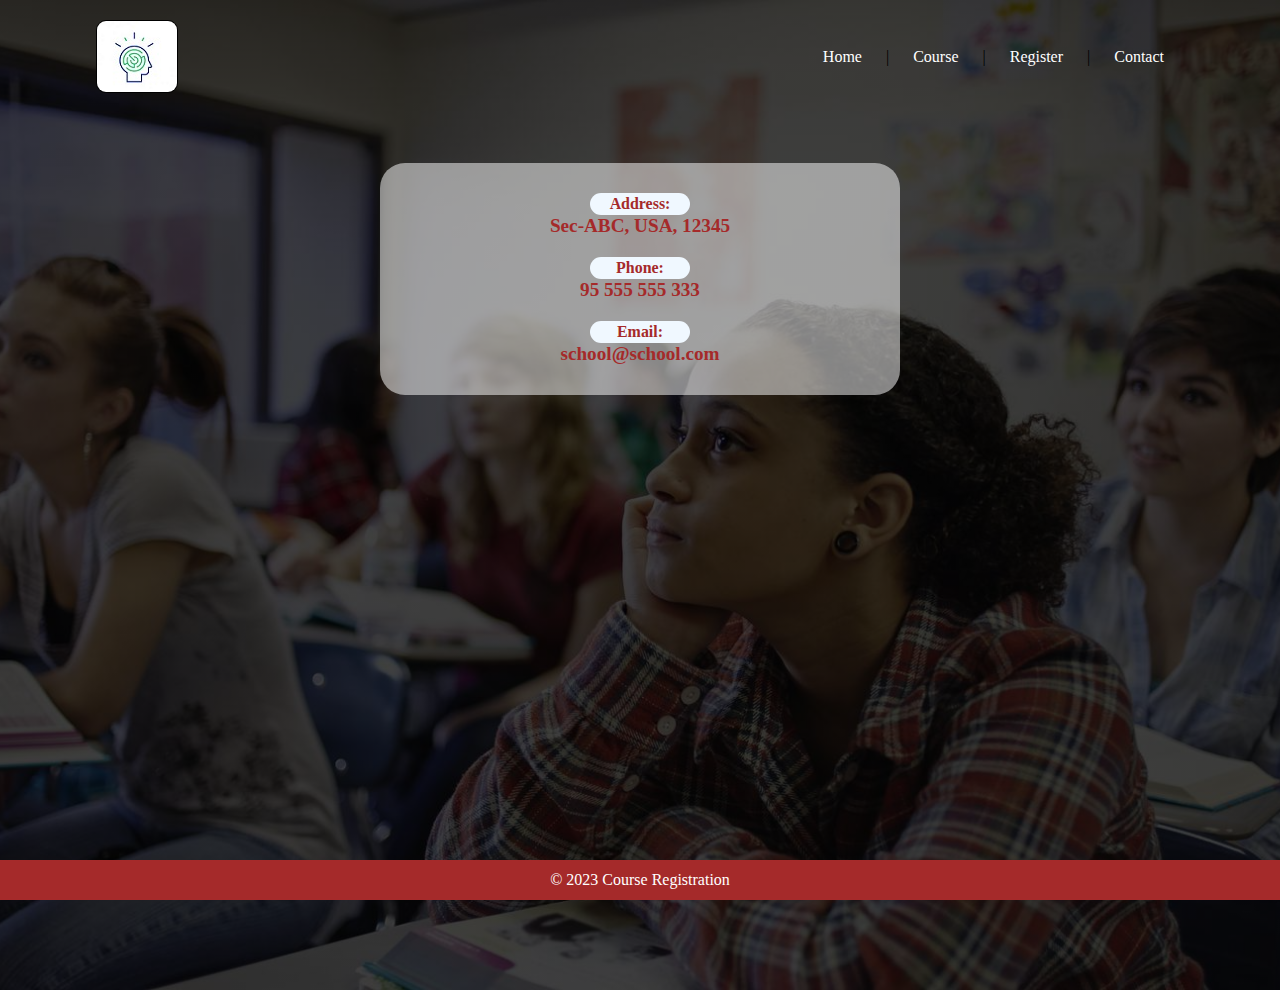
<file: contact.HTML>
<!DOCTYPE html>
<html lang="en">
<head>
    <meta charset="UTF-8">
    <meta name="viewport" content="width=device-width, initial-scale=1.0">
    <title>Contact</title>
    <link rel="shortcut icon" type="image/x-icon" href="Images\favicon.jpeg" />
    <link rel="stylesheet" href="stycle.CSS">
</head>
<body>
    <div class="motherDiv">
        <header class="mHeader">
            <nav class="mNav">
                <img src="Images\schoollogo.jpeg" alt="schoollogo" class="logo" >
                <div class="mDiv">
                    <span><a href="index.HTML">Home </a></span> |
                    <span><a href="course.HTML">Course </a></span> |
                    <span><a href="register.HTML">Register</a></span> |
                    <span><a href="contact.HTML">Contact</a></span>
                </div>
            </nav>
        </header>

        <section class="contactSect">
            <div class="row">
                <div class="contact-info">
                    <div class="row">
                        <div class="info-item">
                            <h5>Address:</h5>
                            <p>Sec-ABC, USA, 12345</p>
                        </div>
                        <div class="info-item">
                            <h5>Phone:</h5>
                            <p>95 555 555 333</p>
                        </div>
                        <div class="info-item">
                            <h5>Email:</h5>
                            <p>school@school.com</p>
                        </div>
                    </div>
                </div>
            </div>
        </section>

        <footer class="foota">
            <div>
                <span>© 2023 Course Registration</span>
            </div>
        </footer>
    </div>
    
</body>
<script src="jquery/jquery.js" type="text/javascript"></script>
<script src="script.JS" type="text/javascript"></script>
</html>
</file>
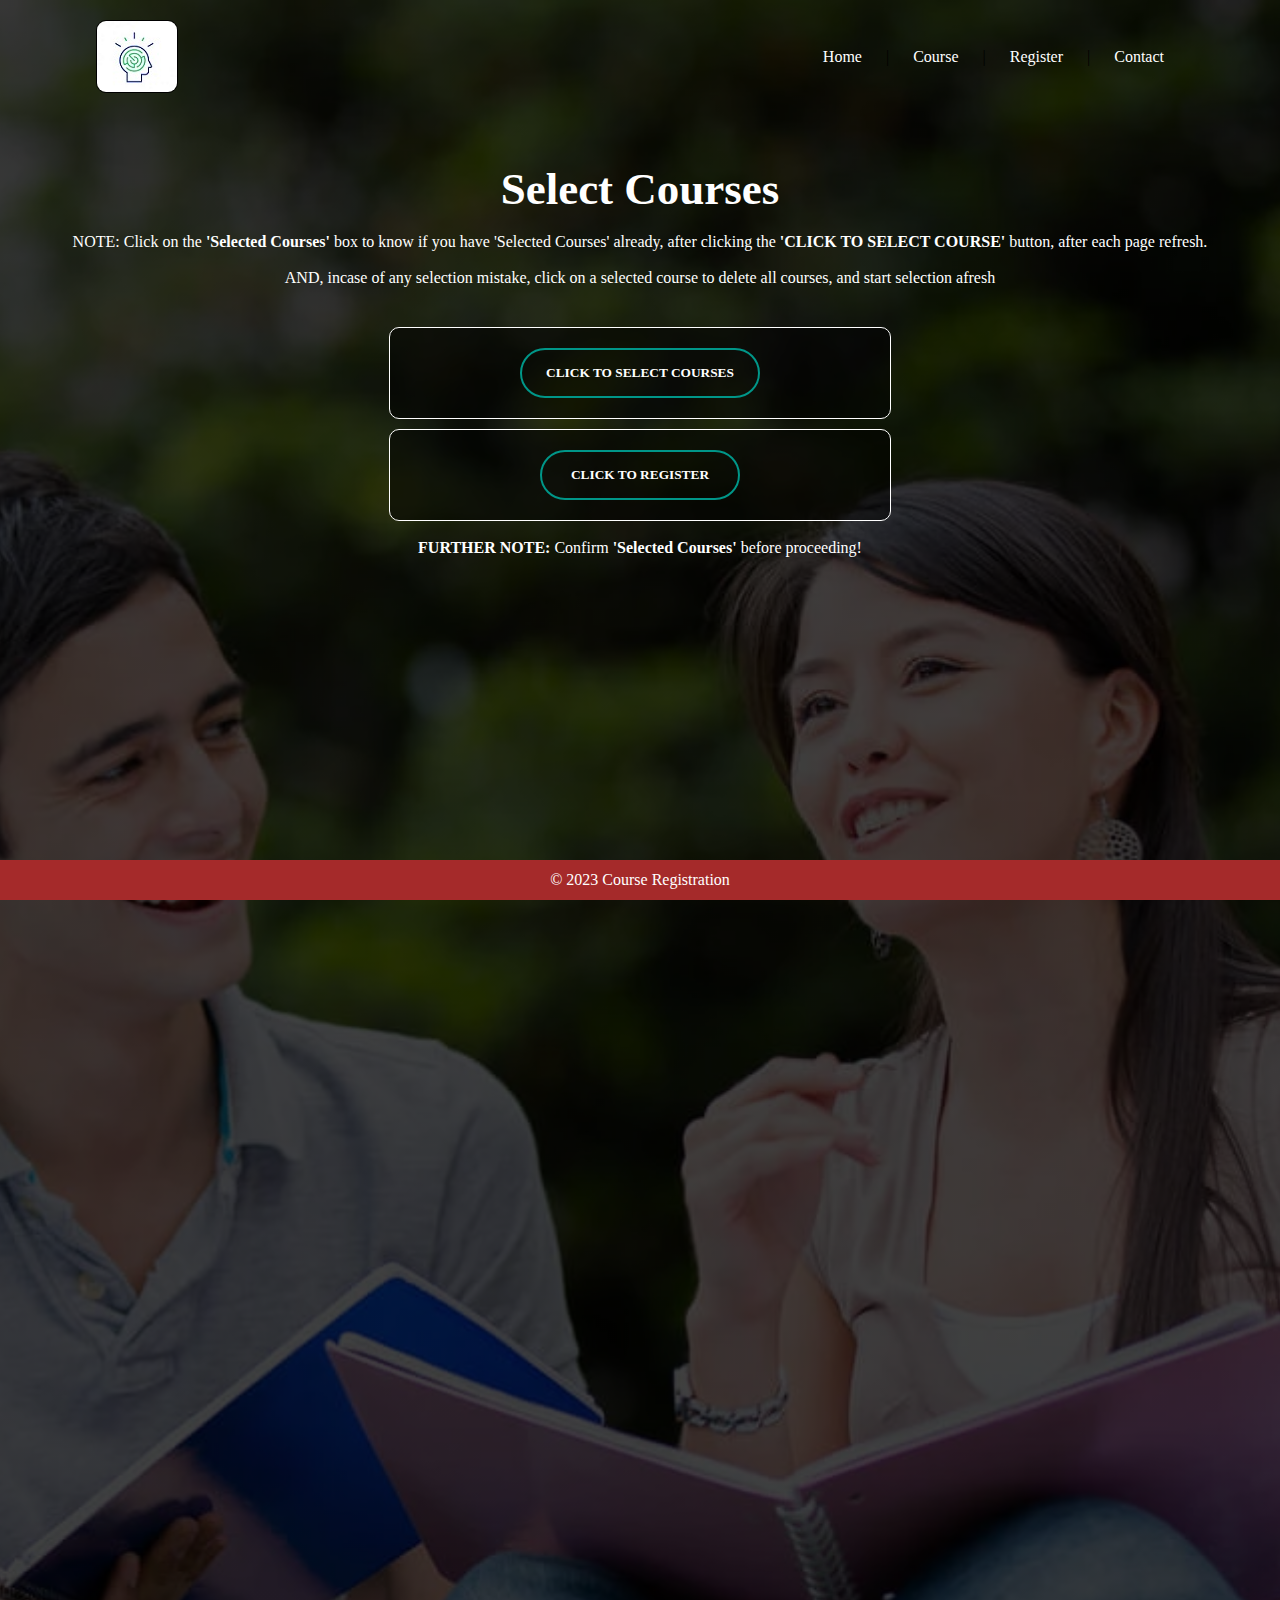
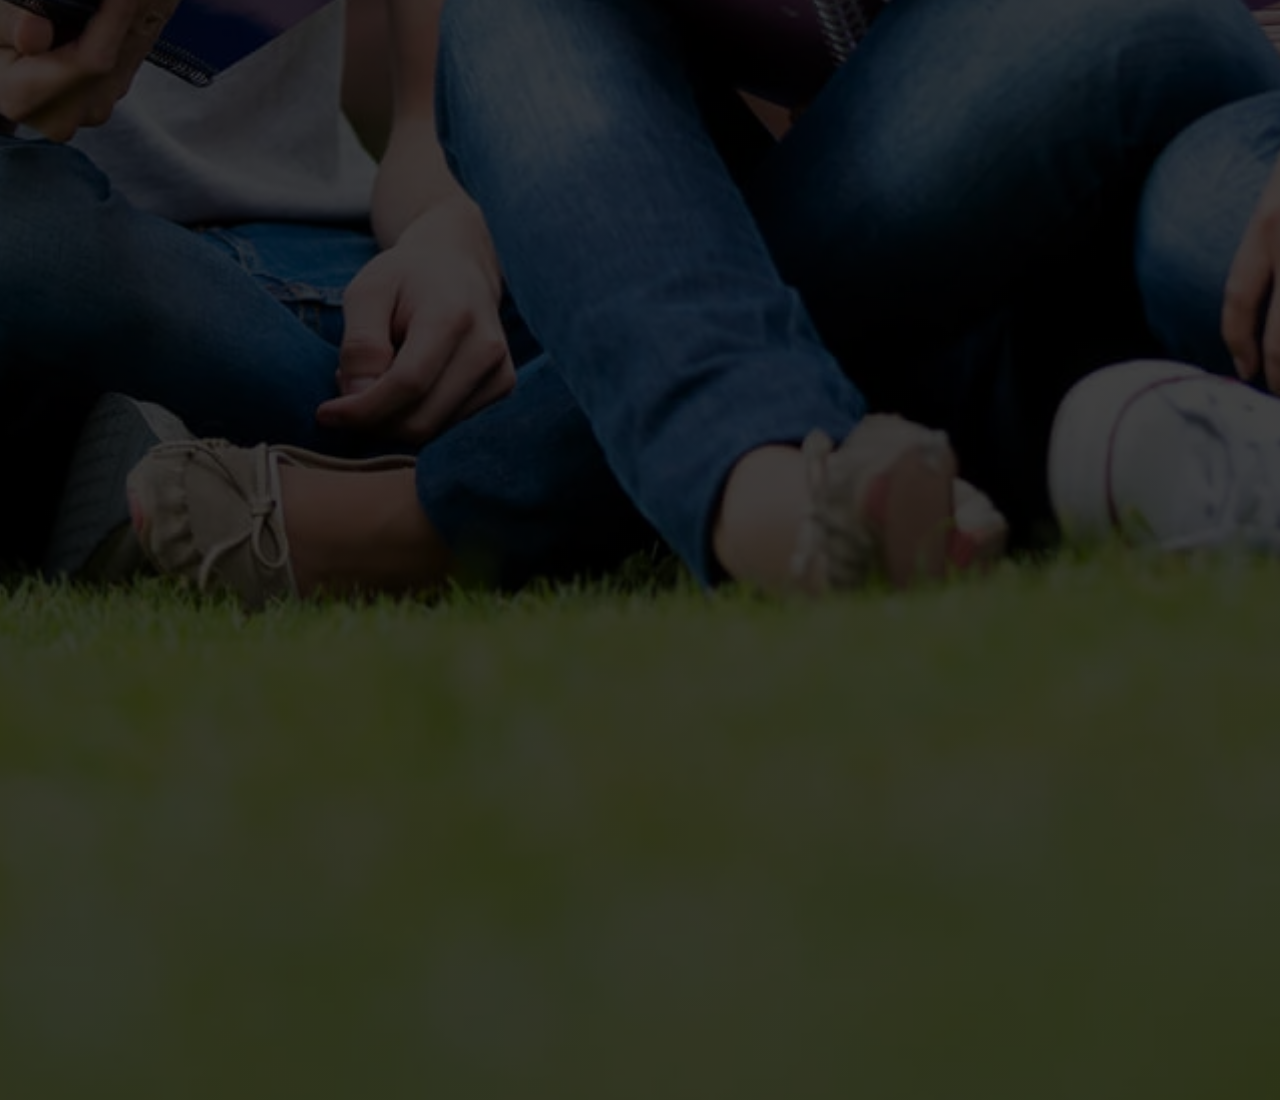
<file: course.HTML>
<!DOCTYPE html>
<html lang="en">
<head>
    <meta charset="UTF-8">
    <meta name="viewport" content="width=device-width, initial-scale=1.0">
    <title>Course</title>
    <link rel="shortcut icon" type="image/x-icon" href="Images\favicon.jpeg" />
    <link rel="stylesheet" href="stycle.CSS">
</head>
<body>
    <div class="motherDivC">
        <header class="mHeader">
            <nav class="mNav">
                <img src="Images\schoollogo.jpeg" alt="schoollogo" class="logo" >
                <div class="mDiv">
                    <span><a href="index.HTML">Home </a></span> |
                    <span><a href="course.HTML">Course </a></span> |
                    <span><a href="register.HTML">Register</a></span> |
                    <span><a href="contact.HTML">Contact</a></span> 
                </div>
            </nav>
        </header>

        <section class="courseSectOne">
            <h1>Select Courses</h1><br>
            <p>NOTE: Click on the <b>'Selected Courses'</b> box to know if you have 'Selected Courses' already,
            after clicking the <b>'CLICK TO SELECT COURSE'</b> button, after each page refresh.</p> <br>
            <p>AND, incase of any selection mistake, click on a selected course to delete all courses, and start selection afresh</p>

            <div class="courseSetDiv">
                <div class="dropdown"> 
                    <ul class="dropdownLi">
                        <!-- get the courses from the school database -->
                    </ul>
                <button class="courseSectOneBt1">CLICK TO SELECT COURSES</button>
                </div>
            
                <div class="dropdown dropdown2"> 
                    <ul class="dropdownLi2">
                        <!-- get the courses from the school database -->
                    </ul>
                <!-- List of selected courses will be rendered at the 'register page' from here -->
                <button class="courseSectOneBt"><span><a href="register.HTML">CLICK TO REGISTER</a></span></button>
                </div>
            </div><br>
            <P><b>FURTHER NOTE:</b> Confirm <b>'Selected Courses'</b> before proceeding!</P>
        </section>

        <footer class="foota">© 2023 Course Registration</footer>
    </div>
    
</body>
<script src="jquery/jquery.js" type="text/javascript"></script>
<script src="script.JS" type="text/javascript"></script>
</html>
</file>
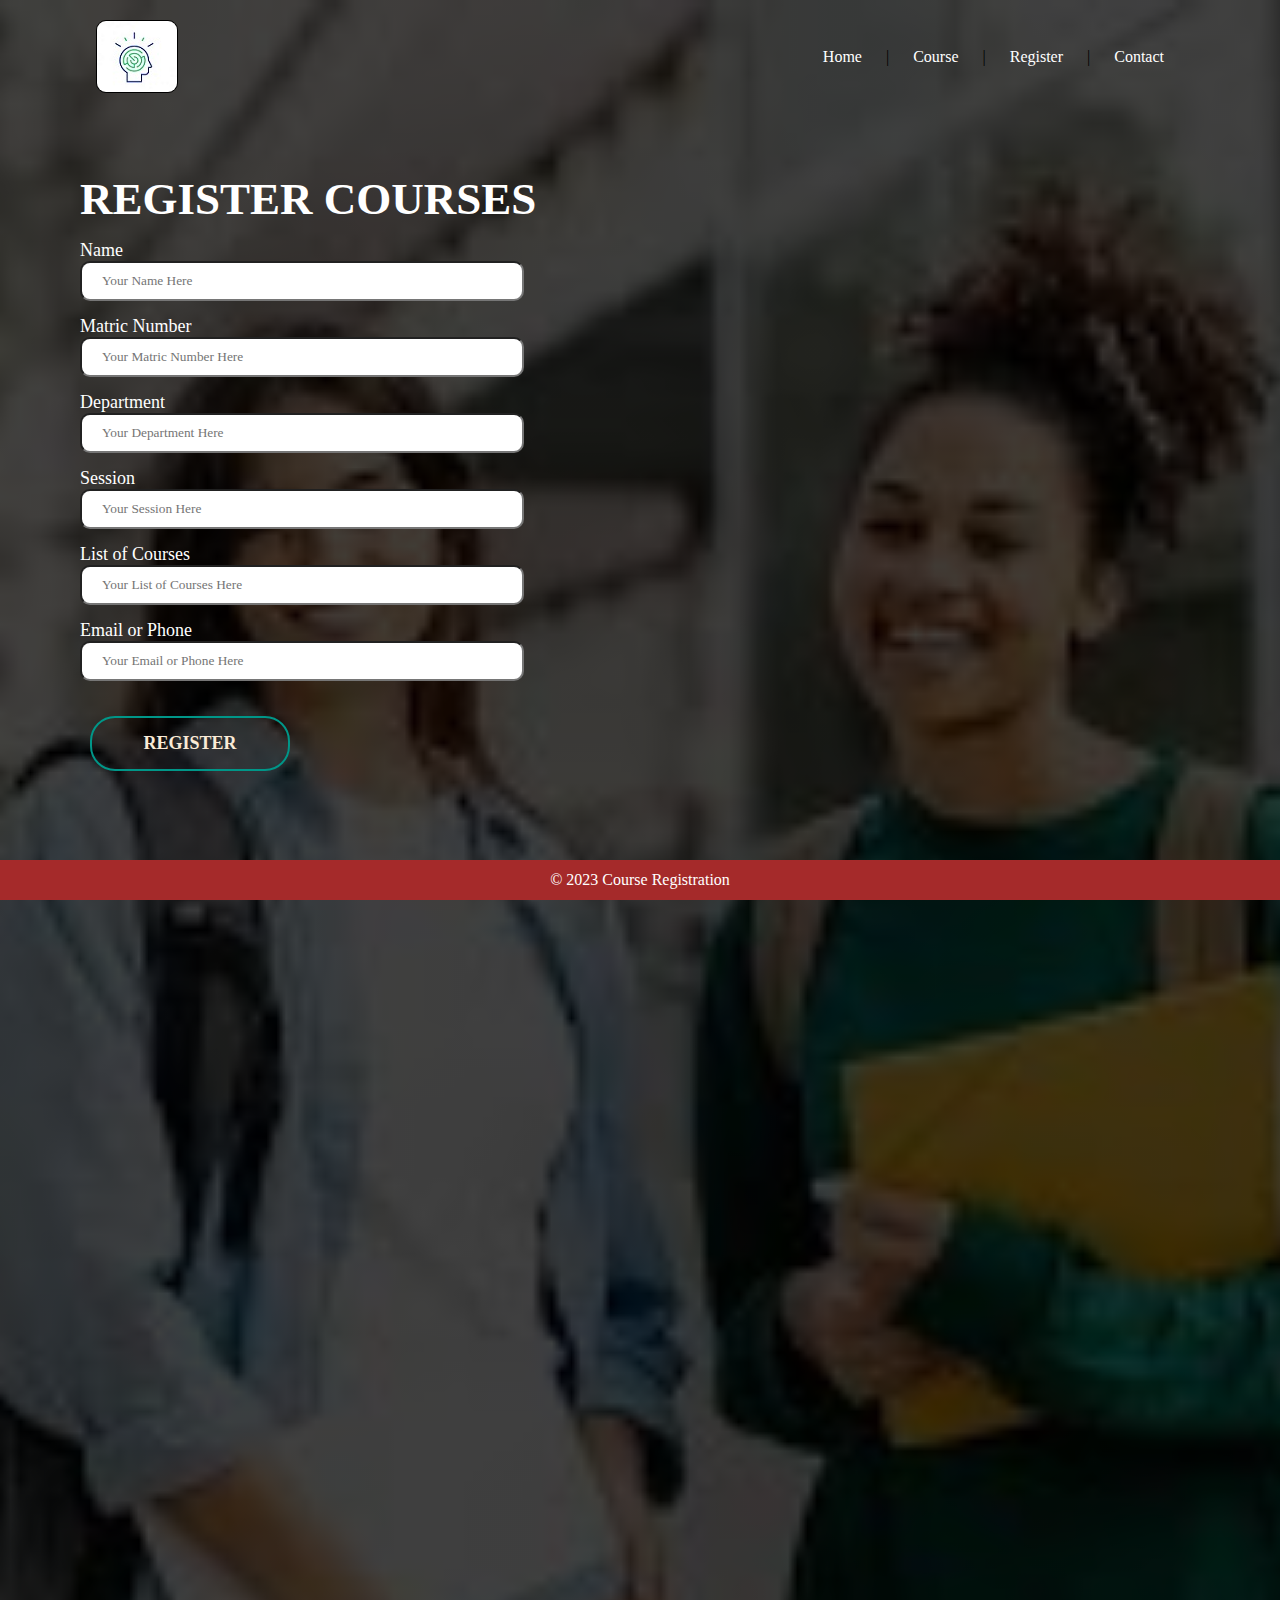
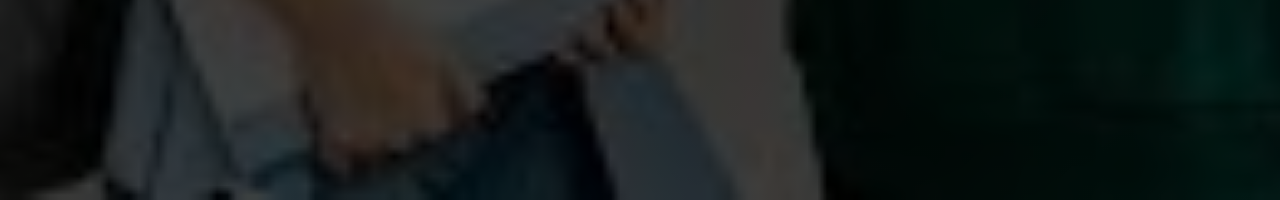
<file: register.HTML>
<!DOCTYPE html>
<html lang="en">
<head>
    <meta charset="UTF-8">
    <meta name="viewport" content="width=device-width, initial-scale=1.0">
    <title>Register</title>
    <link rel="shortcut icon" type="image/x-icon" href="Images\favicon.jpeg" />
    <link rel="stylesheet" href="stycle.CSS">
    <link rel="stylesheet" href="jquery ui/jquery-ui.css">
    <link rel="stylesheet" href="jquery ui/jquery-ui.structure.css">
    <link rel="stylesheet" href="jquery ui/jquery-ui.theme.css">
</head>
<body>
    <div class="motherDivR">
        <header class="mHeader">
            <nav class="mNav">
                <img src="Images\schoollogo.jpeg" alt="schoollogo" class="logo" >
                <div class="mDiv">
                    <span><a href="index.HTML">Home </a></span> |
                    <span><a href="course.HTML">Course </a></span> |
                    <span><a href="register.HTML">Register</a></span> |
                    <span><a href="contact.HTML">Contact</a></span>
                </div>
            </nav>
        </header>

        <section class="registaSection">
            <h1>REGISTER COURSES</h1>
            <form id="myForm">
                <div class="row">
                    <div class="left input-group">
                        <label for="Name">Name</label>
                        <input type="text" placeholder="Your Name Here" class="input-control">
                    </div>
                    <div class="left input-group">
                        <label for="Matric Number">Matric Number</label>
                        <input type="text" placeholder="Your Matric Number Here" class="input-control">
                    </div>
                    <div class="left input-group">
                        <label for="Department">Department</label>
                        <input type="text" placeholder="Your Department Here" class="input-control">
                    </div>
                    <div class="left input-group">
                        <label for="Session">Session</label>
                        <input type="text" placeholder="Your Session Here" class="input-control">
                    </div>
                    <div class="left input-group">
                        <!-- List of selected courses will be rendered here from the 'course page' -->
                        <label for="List of Courses">List of Courses</label>
                        <input type="text" placeholder="Your List of Courses Here" class="input-control listofCourse">
                    </div>
                    <div class="left input-group">
                        <label for="Email or Phone">Email or Phone</label>
                        <input type="text" placeholder="Your Email or Phone Here" class="input-control">
                    </div>
                </div>
                <div class="form-btn">
                    <button type="submit" class="registaSectOneBt" id="button">REGISTER</button>
                </div>
                <div id="dialog">
                    Thank you for registering. Don't forget to check your Email!
                </div>
            </form>
        </section>

        <footer class="foota">
            <div>
                <span>© 2023 Course Registration</span>
            </div>
        </footer>
    </div>
    
</body>
<script src="jquery/jquery.js" type="text/javascript"></script>
<script src="jquery ui/jquery-ui.js" type="text/javascript"></script>
<script src="script.JS" type="text/javascript"></script>
</html>
</file>
<file: stycle.CSS>
* {
    margin: 0;
    padding: 0;
    font-family: Georgia, Times, 'Times New Roman', serif;
}

.motherDiv {
    display: flex;
    flex-direction: column;
    width: 100%;
    min-height: 100vh;
    background-image: linear-gradient(rgba(0,0,0,0.75),rgba(0,0,0,0.75)),url("Images/image 1.jpg");
    background-size: cover;
    background-position: center;
    position: relative;
}

/* PRELOADER */
/* for the 'dark' display before the main page content loads; */
.preloader {
    position: fixed;
    left: 0;
    top: 0;
    right: 0;
    bottom: 0;
    background-color: #111111fa;
    z-index: 1;
    display: flex;
    align-items: center;
    justify-content: center;
    transition: all 2s ease;
}

/* the below is for the rotating loading circle before the page loads; */
.preloader .loader{
    height: 50px;
    width: 50px;
    border: 3px solid brown;
    border-right: 0.2px solid transparent;
    border-radius: 50%;
    animation: ani01 0.7s linear infinite;
}

@keyframes ani01{
    0%{
        transform: rotate(0deg);
    }
    100%{
        transform: rotate(360deg);
    }
}

/* NAVBAR */
.mNav{
    width: 85%;
    margin: auto;
    padding: 20px 0;
    display: flex;
    align-items: center;
    justify-content: space-between;
}

.logo {
    cursor: pointer;
    border: 1px solid black;
    border-radius: 10px;
}

.mNav span a  {
    text-decoration:none ;
    display: inline-block;
    margin: 0 20px;
    color: white;
}

.mNav span a:hover {
    color: brown;
    transition: 0.5s;
    font-weight: 700;
    text-transform: uppercase;
}

/*INDEX PAGE*/
.sectOne{
    width: 100%;
    margin-top: 90px;
    text-align: center;
    justify-content: center;
    color: white;
}

.sectOne h1{
    font-size: 50px;
    margin-top: 80px;
}

.sectOne p{
    margin: 10px auto;
    font-weight: 700;

}

.sectOne  button{
    width: 200px;
    padding: 15px 0;
    text-align: center;
    margin: 20px 10px;
    border-radius: 25px;
    font-weight: bold;
    border: 2px solid #009688;
    background: transparent;
    cursor: pointer;
    position: relative;
    overflow: hidden;
}

.sectOne a{
    color: white;
    text-decoration: none;
}

.sectOne a:hover {
    text-decoration: none;
    color: #abc0be;
    transition: 1s;
}

.sectOne span{
    background: #009688;
    height: 100%;
    width: 100%;
    border-radius: 25px;
    position: absolute;
    left: 0;
    bottom: 0;
}

.sectOne span:hover {
    transition: 1s;
    background: brown;
   
}

.sectOne button:hover {
    border: 2px solid brown;
    transition: 0.5s;
}

footer {
    position: fixed ;
    background: brown;
    color: white;
    height: 40px;
    display: flex;
    justify-content: center;
    align-items: center;
    font-weight: 500;
    bottom: 0;
    width: 100%;
  }

  @media (max-width:1330px){
    .motherDiv{
        height: 110vh;
    }
    .sectOne{
        margin-top: 10%;
    }
    .sectOne h1{
        margin-bottom: 8%;
    }
}
@media (max-width:580px){
    .motherDiv{
        min-width: 700px; 
        min-height: 240vh;
    }
    .sectOne{
        margin-top: 30%;
    }
    .sectOne h1{
        margin-bottom: 5%;
    }
}


/*COURSE PAGE*/
.motherDivC{
    display: flex;
    flex-direction: column;
    width: 100%;
    height: 150vh;
    background-image: linear-gradient(rgba(0,0,0,0.75),rgba(0,0,0,0.75)),url("Images/world-student-day1.webp");
    background-size: cover ;
    background-position: center;
    position: relative;
}

.courseSectOne{ 
    display: flex;
    flex-direction: column;
    text-align: center;
    justify-content: center;
    color: white;

}

.courseSetDiv{
    display: flex;
    flex-direction: row;
    margin-top: 30px;
    gap: -1;
}

.courseSectOne h1{
    font-size: 45px;
    margin-top: 50px;
}

.courseSectOneBt{
    width: 200px;
    padding: 15px 0;
    text-align: center;
    margin: 20px 10px;
    border-radius: 25px;
    font-weight: bold;
    border: 2px solid #009688;
    background: transparent;
    cursor: pointer;
}

.courseSectOneBt:hover{
    width: 210px;
    transition: 1.5s;
}

.courseSectOneBt1{
    color: white;
    width: 240px;
    padding: 15px 0;
    text-align: center;
    margin: 20px 10px;
    border-radius: 25px;
    font-weight: bold;
    border: 2px solid #009688;
    background: transparent;
    cursor: pointer;
}

.courseSectOneBt1:hover{
    background-color: rgba(0, 255, 255, 0.507);
    transition: 1.7s;
}

.courseSectOneBt a{
    color: white;
    text-decoration: none;
}

.courseSectOneBt a:hover {
    color:rgb(255, 255, 255);
    text-decoration:transparent ;
    font-size:larger ;
    background-color: rgba(0, 255, 255, 0.527);
    border-radius: 20px;
    padding: 9px 5px ;
    transition: 1s;
    border: 1px solid aqua;
}

.dropdown {
    border: 1px solid white;
    border-radius: 10px;
    width: 500px;
    margin: 0 auto;
    margin-top: 10px;
    background-color: rgba(0, 0, 0, 0.534);
}
.dropdown h2 {
    margin: 10px;
    text-decoration: underline;
}

.dropdown li {
    display: flex;
    padding-left: 20px;
    padding-bottom: 4px;
    cursor: pointer;
}

.dropdown li:hover {
    font-weight: 700;
    transition: 0.2s;
    padding-bottom: 9px;
    padding-top: 6px;
}

.Errparagraph{
    font-size: x-large;
    line-height: 40px;
}

@media (max-width:1330px){
    .motherDivC{
        height: 300vh;
    }
    .courseSetDiv{
        display: flex;
        flex-direction: column;
    }  
}
@media (max-width:580px){
    .motherDivC{
        min-width: 700px; 
        min-height: 240vh;
    }
}


/*REGISTERATION PAGE*/
.motherDivR{
    background-image: linear-gradient(rgba(0,0,0,0.75),rgba(0,0,0,0.75)),url("Images/images.jpg");
    background-size: cover;
    background-position: center;
    position: relative;
    width: auto;
    min-height: 110vh;
}

.registaSection{
    padding: 0 100px ;
    margin-top: 40px;
    text-align:left ;
    color: white;
}

.registaSection h1{
    font-size: 45px;
}

.left{
    margin: 12px;
    font-size: large;
}

form input{
    padding: 10px 20px;
    border-radius: 10px;
    width: 300px;
}

.registaSectOneBt{
    width: 200px;
    padding: 15px 0;
    text-align: center;
    margin: 20px 10px;
    border-radius: 25px;
    font-weight: bold;
    border: 2px solid #009688;
    background: transparent;
    cursor: pointer;
    font-size: large;
    color: antiquewhite;
}

.registaSectOneBt:hover {
    color:rgb(255, 255, 255);
    text-decoration:unset ;
    font-size:larger ;
    background-color: rgba(0, 255, 255, 0.432);
    border-radius: 20px;
    padding: 9px 5px ;
    transition: 2s;
    border: 1px solid aqua;
    width: 210px;
}

@media (max-width:1330px){
    .motherDivR{
        height: 200vh;
    }
    .left {
        display: flex;
        flex-direction: column;
        margin: 15px 0;
    }
    form input{
        width: 400px;
    }
    .registaSection{
        padding: 0 80px ;
        margin-top: 60px;
    }
    
}
@media (max-width:580px){
    .motherDivR{
        min-width: 700px; 
        min-height: 240vh;
    }
    .left {
        display: flex;
        flex-direction: column;
        margin: 40px 0;
    }
    .registaSection{
        padding: 0 80px ;
        margin-top: 70px;
    }
}



/*CONTACT PAGE*/
.contactSect{
    margin-top: 30px;
    text-align: center;
    justify-content: center;
    color: brown;
}

.contact-info{
    padding: 40px;
    margin: 150px 220px;
    background-color: rgba(255, 255, 255, 0.514);
    border-radius: 25px;
}

.info-item h5{
    background-color: aliceblue;
    border-radius: 25px;
    padding: 2px 0;
    width: 100px;
    text-align: center;
    margin: auto;
}

.info-item{
    margin: 20px;
    font-size: larger;
    font-weight:bolder ;
}

@media (max-width:1330px){
    .contact-info{
        padding: 10px 10px;
        width: 500px;
        margin: 20px auto ;
    }
    
}
@media (max-width:850px){
    .contact-info{
        padding: 10px 5px;
        width: 600px;
        margin: 20px auto ;
    }
}
</file>
